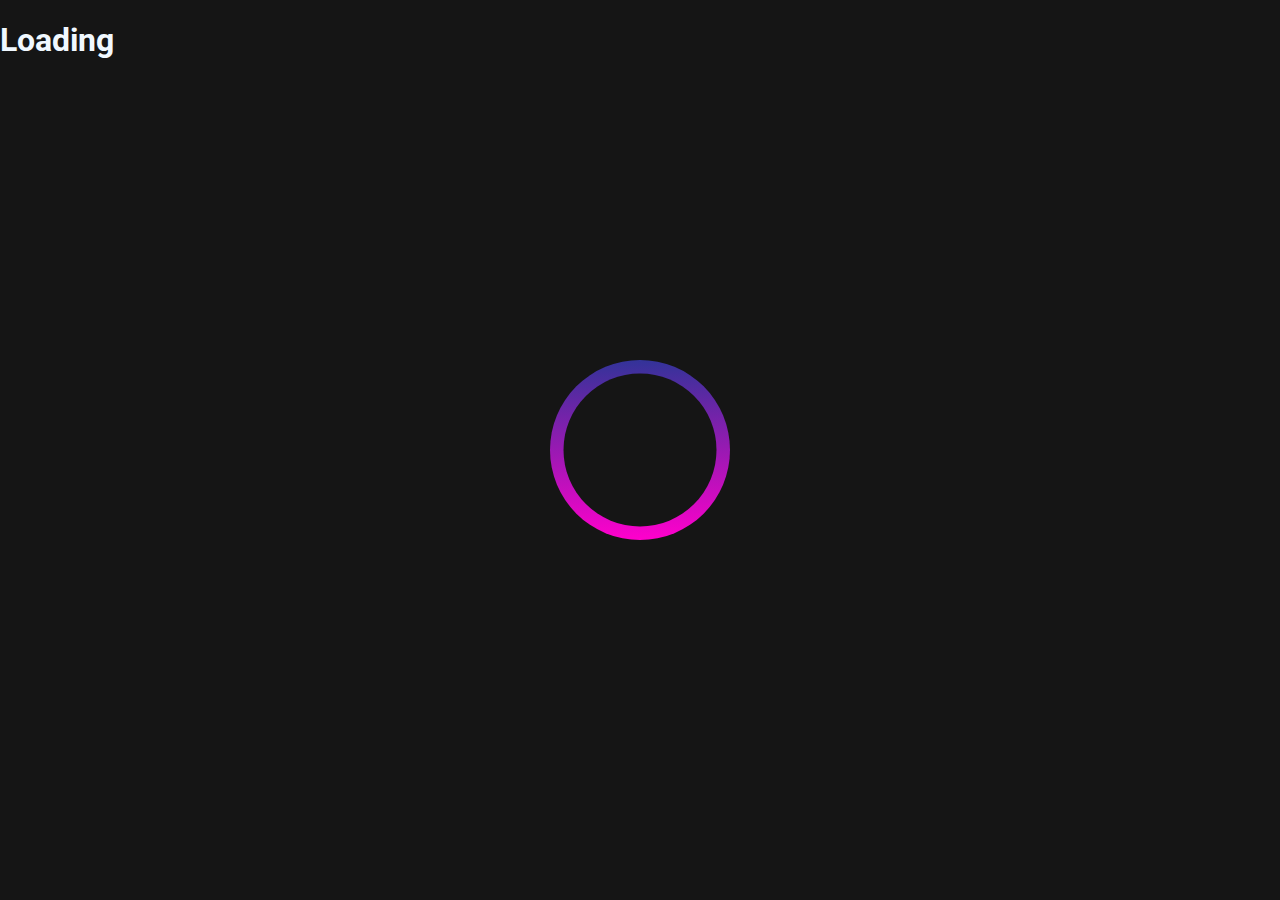
<file: Loading.html>
<!DOCTYPE html>
<html lang="pt-br">
<head>
    <meta charset="UTF-8">
    <meta http-equiv="X-UA-Compatible" content="IE=edge">
    <meta name="viewport" content="width=device-width, initial-scale=1.0">
    <title>Loading</title>
    <link rel="stylesheet" href="Css/Stylespinner.css">
    <link rel="stylesheet" href="Css/Style.css">
    <link rel="preconnect" href="https://fonts.googleapis.com">
    <link rel="preconnect" href="https://fonts.gstatic.com" crossorigin>
    <link href="https://fonts.googleapis.com/css2?family=Roboto:ital,wght@0,400;1,100&display=swap" rel="stylesheet">
    
</head>
<body>
     <script src="../Js/Script.js"></script>
    
    <div class="spinner">
    </div>

     <h1 class="load">Loading</h1>
    
</body>
</html>
</file>
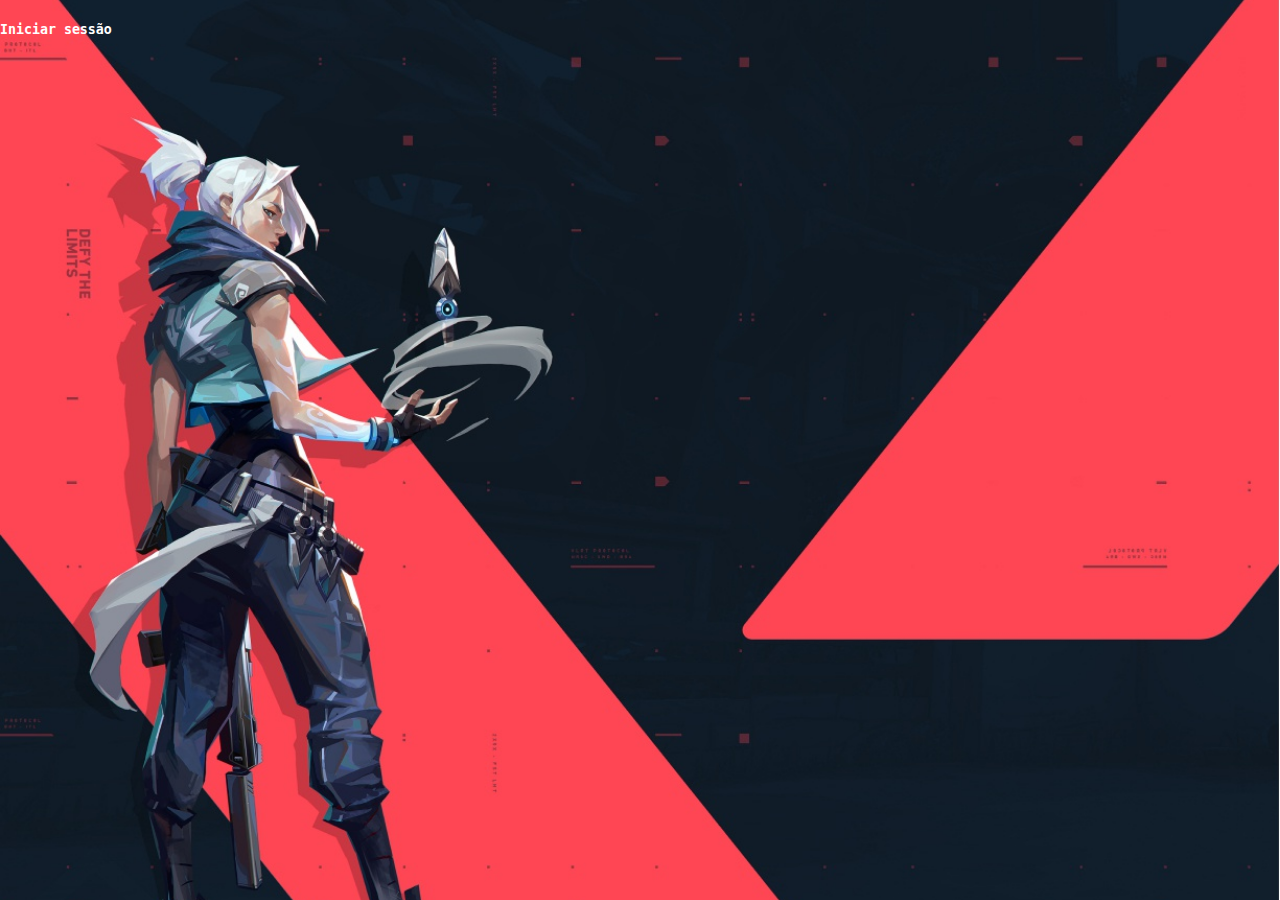
<file: Login.html>
<!DOCTYPE html>
<html lang="pt-br">
<head>
    <meta charset="UTF-8">
    <meta http-equiv="X-UA-Compatible" content="IE=edge">
    <meta name="viewport" content="width=device-width, initial-scale=1.0">
    <link rel="stylesheet" href="Css/Style.css">
    <title>Login</title>
</head>
<body class="login">
   
    <div id="formulario">
     <div class="sessao">
         <h5>Iniciar sessão</h5>
     </div>
    </div>
    
</body>
</html>
</file>
<file: Css/Stylespinner.css>
* {
  background-color: #151515;
}

.load{
    color: aliceblue;
    font-family: 'Roboto', sans-serif;
}

.spinner {
  width: 180px;
  height: 180px;
  border-radius: 50%;
  position: fixed;
  top: 50%;
  left: 50%;
  transform: translate(-50%, -50%);
}

.spinner::before,
.spinner:after {
  content: "";
  position: absolute;
  border-radius: inherit;
}

.spinner:before {
  width: 100%;
  height: 100%;
  background-image: linear-gradient(0deg, #ff00cc 0%, #333399 100%);
  animation: spin 0.5s infinite linear;
}

.spinner:after {
  width: 85%;
  height: 85%;
  background-color: #151515;
  top: 50%;
  left: 50%;
  transform: translate(-50%, -50%);
}

@keyframes spin {
  to {
    transform: rotate(360deg);
  }
}
</file>
<file: Css/Style.css>
/* corpo geral do site*/
* {
    box-sizing: border-box;
}

body {
    margin: 0;
    font-family: 'Roboto Mono', monospace; 
}

a {
    text-decoration: none;
    color: inherit;
}

/* menu*/
.head {
    background: black;
    height: 80px;
    box-sizing: content-box;
}

.logo {
    display: inline-block;
    height: 80px;
    padding: 15px;
}

.logo img {
    height: 100%;
    padding-right: 20px;
}

.menu {
    display: inline-block;
    vertical-align: top;
    height: 80px;
    padding: 25px;
    position: absolute;
    z-index: 1;
}

.menu ul {
    margin: 0;
    padding: 0;
}

.menu li {
    display: inline-block;
}

.head a {
    text-decoration: none;
    color: #eee;
    font-size: 1.25em;
}

.menu a {
    padding: 15px;
}

.autenticacao {
    float: right;
    height: 80px;
    padding: 25px;
}

.menu a:hover {
    border-radius: 10px;
    background-color: #444;
    border-bottom: solid 5px crimson;
}

.botao {
    border-radius: 30px;
    padding: 10px 25px;
    margin: 10px;
    background: linear-gradient(135deg, rgb(255, 51, 66) 0%, rgb(255, 48, 64) 0.01%, rgb(255, 125, 102) 100%);
}
.background1{
    background-image: url("../Img/background1.jpg");
}

/* noticias do site principal*/
.last_news {
    width: 100%;
    display: flex;
    justify-content: space-around;
    box-sizing: content-box;
}

.box {
    background-color: #eee;
    display: inline-block;
    box-sizing: content-box;
    margin: 20px 0;
    padding: 5px;
    cursor: pointer;
}

.legenda .data {
    color: #768079;
    padding-right: 10px;
}

.legenda .tipo {
    color: #ff4655;
}

.box h3 {
    color: #383e3a;
}

/* meio do site*/
.start {
    background-image: url("../Img/background.jpg");
    height: 100vh;
    width: 100vw;
    background-repeat: no-repeat;
    background-size: cover;
    margin: 0;
    padding: 0;
    border: 0;
}

.button {
    padding: 30px 100px;
    margin: 10px;
    background: linear-gradient(135deg, rgb(255, 51, 66) 0%, rgb(255, 48, 64) 0.01%, rgb(255, 125, 102) 100%);
    color: #fff;
    text-align: center;
    position: absolute;
    top: 63%;
    left: 50%;
    transform: translate(-50%, -50%);
    font-family: "Nunito", sans-serif;
    font-size: 22px;
    text-transform: uppercase;
    letter-spacing: 1.3px;
    font-weight: 700;
    border: none;
    border-radius: 20px;
    cursor: pointer;
}

.conteudo {
    display: flex;
    box-sizing: content-box;
    margin-bottom: 10%;
}

/* tabelas */
.vctbr {
    margin-bottom: 3%;
    border-collapse: collapse;
    margin-left: 4%;
    font-size: 0.9em;
    min-width: 70%;
    border: 1px solid #8b978f;
    color: white;
    background-color: #031a30;
    margin-left: 10%;
}

.table {
    display: inline-block;
}

.tablep {
    background-color: #01335f;
}

.table img {
    margin-top: 5%;
    margin-left: 10%;
    width: 70%;
    border: 1px solid #8b978f;
}

.table tr td img {
    margin-left: 5%;
    margin-right: 10%;
    width: 10%;
}

.ranks {
    margin-left: 10%;
    width: 70%;
}


.mid_column {
    background-color: #052340;
}

/*videos*/

.clip {
    margin-top: 2.5%;
    display: inline-block;
}

.clip img {
    width: 60%;
    background-color: #01213e;
    border: 1px solid #8b978f;
}

.clipa {
    color: whitesmoke;
}

.clip a {
    border-radius: 1px solid #8b978f;
    background-color: #01213e;
    font-size: xx-large;
}

.videos {
    display: flex;
}

.mvideos {
    display: flex;
    gap: 5%;
    flex-wrap: wrap;
}

.vide {
    margin-top: 5%;
}

/* botao que cai */
.button[name="drop"] {
    cursor: pointer;
    padding: 10px;
    font-size: 15px;
    color: white;
}

.menu-drop {
    display: inline-block;
    position: relative;
}

.drop-content {
    display: none;
    position: absolute;
    z-index: 1;
}

.drop-content a {
    color: white;
    padding: 8px 10px;
    text-decoration: none;
    display: block;
    background-color: black;
    display: flex;
    justify-content: center;
    align-items: center;
}

.drop-content a:hover {
    background-color: #444;
}

.menu-drop:hover .drop-content {
    display: block;
}

/* pagina dos personagens*/
.menu_personagens {
    margin-top: 10px;
    margin-left: 2, 5%;
    padding: 0;
    border: 0;
    font-family: "Courier New", Courier, monospace;
    display: flex;
    gap: 5%;
    color: azure;
}

.imgf {
    width: 15px;
}

.box_text {
    display: flex;
}

.box_persongens {
   display: flex;
}

.agente {
    width: 200px;
}

.agente_a {
    display: flex;
    margin-right: 25px;
}

.agente_a h1 {
    font-family: -apple-system, BlinkMacSystemFont, "Segoe UI", Roboto, Oxygen, Ubuntu, Cantarell, "Open Sans", "Helvetica Neue", sans-serif;
    margin-left: 50px;
}

.title {
    font-size: large;
    font-weight: 500;
    line-height: 1em;
    border: 1px solid #8b978f;
}

.title p {
    font-size: medium;
}

.title span {
    font-weight: 800;
    font-size: x-large;
}

.title h1 {
    font-size: larger;
    font-family: "Courier New", Courier, monospace;
}


.funcao {
    margin: 0 0 70px 0;
}

.secao_habilidades{
    background-color: #ece8e1;
    color: #0f1923;
}

.info_agente{
    display: flex;
    flex-direction: row;
}

.habilidades{
    display: flex;
    flex-direction: column;
}

.lista_habilidades{
    list-style: none;
    height: 7.2rem;
    width: 7.2rem;
    position: relative;
    display: flex;
    justify-content: center;
    align-items: center;
    transition: color .3s ease-out,border-color .3s ease-out;
    margin-left: 10%;
    margin-right: 5%;
}

.lista_habilidades img:hover{
    transition-duration: 0.5s;
    -webkit-transition-duration: 0.5s;
    color: pink;
}

.lista_habilidades li{
    display: inline-block;
    border: 1px solid #bdbcb7;
    margin-right: 25%;
}

.img_margin_left{
    margin-left: 200%;
}

/*    border: 1px solid;
    border-color: #0f1923;
    */ 

.lista_habilidades img{
    height: 4.3rem;
    width: 4.3rem;
}

.habiliadeE{
    display: flex;
}

.habilidades_video{
    position: relative;
    display: flex;
}

/* rodape*/

#footer {
    background: rgba(0, 0, 0, 1);
    color: white;
    padding: 1rem 0;
    display: flex;
    justify-content: center;
    align-items: center;
    flex-direction: column;
}

#footer .footer-content {
    width: 100%;
}

#footer .footer-content .footer-menu p {
    font-weight: bold;
    text-transform: uppercase;
    color: #919496;
    font-size: 0.8rem;
}

.socials {
    display: flex;
    justify-content: center;
    align-items: center;
    padding-bottom: 2rem;
}

.socials i {
    margin: 0 1rem;
    font-size: 1.7rem;
    transition: all 300ms ease;
}

.footer-info {
    display: flex;
    justify-content: center;
    align-items: flex-end;
    width: 100%;
    font-weight: bold;
    color: #919496;
    font-size: 1rem;
    padding-top: 2rem;
}

.footer-info .footer-info-items {
    display: flex;
    list-style: none;
    margin: auto;
}

.footer-info .footer-info-items .footer-info-item {
    margin: 0 0.5rem;
}

.footer-info .footer-info-items .footer-info-item:hover {
    cursor: pointer;
}

/* login */

.login {
    background-image: url("../Img/background_login.jpg");
    background-attachment: fixed;
    position: relative;
    background-size: cover;
    background-repeat: no-repeat;
    background-position: center;
    color: #fff;
}


/* guia iniciantes */


.guia_topa{
    height: 400px;
    width: 90%;
    background-position: center center;
    background-repeat: no-repeat;
    background-size: cover;
    margin-left: 5%;
    background-image: url("../Img/guiatop2.jpg");
    border-bottom: 2px solid #01213e;
    border-left: 2px solid #01213e;
    border-right: 2px solid #01213e;    
}

.guia_top{
    background-image: url("../Img/background1.jpg");
    border-left: 2px solid #01213e;
    border-right: 2px solid #01213e;
    border-top: 2px solid #01213e;
    border-bottom: 2px solid #383e3a;
}

.background2{
    background-image: url("../Img/background-sprite.png");
}

.info1{
    background-color: #ebeae4;
}

.titulo_guia h2 span{
    font-weight: 100;
    line-height: 1em;
    font-size: 8.6rem;
    text-transform: uppercase;
    font-family: Impact, Haettenschweiler, 'Arial Narrow Bold', sans-serif;
    align-items: center;
    justify-content: center;
    color: #0f1923;
}

.titulo_guia{
    display: flex;
    margin-left: 20%;
}

.titulo_guia h4{
    font-weight: 800;
    align-items: center;
    justify-content: center;
    color: #383e3a;
    margin-bottom: 6.5%;
}

.text_botom{
  margin-top: 5%;
  display: inline-block;
  color: #768079;
  margin-left: 15%;
  margin-right: 5%;
  border-left: 2px solid #383e3a;
  border-top: 2px solid #383e3a;
  padding: 1%;
}

.video_guia{
  display: inline-block;
}

.detalhe1{
    content: "";
    display: block;
    position: absolute;
    height: 0.7rem;
    width: 0.7rem;
    background-color: #ff4655;
}

.info2{
    background-color: #ff4655;
    background-image: url("../Img/background-sprite.png");
}
.titulo_guia2 h2 span{
    font-weight: 100;
    line-height: 1.3em;
    font-size: 8.6rem;
    text-transform: uppercase;
    font-family: Impact, Haettenschweiler, 'Arial Narrow Bold', sans-serif;
    align-items: center;
    justify-content: center;
    color: #ece8e1;
}

.titulo_guia2{
    display: flex;
    margin-left: 20%;
}

.titulo_guia2 h4{
    font-weight: 800;
    align-items: center;
    justify-content: center;
    color: #383e3a;
    margin-bottom: 6.5%;
}

.text_botom2{
    display: inline-block;
    color: #ece8e1;
    border-left: 2px solid #383e3a;
    border-top: 2px solid #383e3a;
    padding: 1%;
  }
  
  .video_guia2{
    display: inline-block;
    width: 400px;
    margin-left: 15%;
  }

  .video_guia2 img{
    width: 95%;
  }

  .img_text{
    display: flex;
  }

  .info3{
    background-image: url("../Img/backgroundmaps.png");
    height: 100vh;
    width: 100vw;
    background-repeat: no-repeat;
    background-size: cover; 
  }

  .button2{
    padding: 30px 100px;
    margin: 10px;
    background: linear-gradient(135deg, rgb(255, 51, 66) 0%, rgb(255, 48, 64) 0.01%, rgb(255, 125, 102) 100%);
    text-align: center;
    color: #ece8e1;
    font-family: "Nunito", sans-serif;
    font-size: 22px;
    text-transform: uppercase;
    letter-spacing: 1.3px;
    font-weight: 700;
    border: none;
    border-radius: 20px;
    cursor: pointer;
  }
  
  .text_botom3{
    margin-top: 3%;
    display: inline-block;
    color: #768079;
    margin-left: 2.5%;
    margin-right: 5%;
    border-left: 2px solid #383e3a;
    border-top: 2px solid #383e3a;
    padding: 1%;
  }

 /* classificacao */

 .vctbr1 {
    margin-bottom: 3%;
    border-collapse: collapse;
    margin-left: 4%;
    font-size: 0.9em;
    min-width: 35%;
    min-height: 100%;
    border: 1px solid #8b978f;
    color: white;
    background-color: #031a30;
    margin-left: 10%;

}

.table1 {
    display: flex;
    flex-direction: row;
}

.title_clas{
    font-weight: 100;
    line-height: 2.3em;
    font-size: 2.6rem;
    text-transform: uppercase;
    font-family: Impact, Haettenschweiler, 'Arial Narrow Bold', sans-serif;
    align-items: center;
    justify-content: center;
    color: rgb(251, 209, 60);
    margin-left: 10%;
    margin-top: 0%;
}

.background_clas{
    background-image: url("../Img/background5.jpg");
    height: auto;
    width: auto;
    background-repeat: no-repeat;
    background-size: cover;
}

.background_clas img{
    width: 60%;
    height: 60%;
    margin-left: 20%;
    margin-bottom: 0%;
}
</file>
